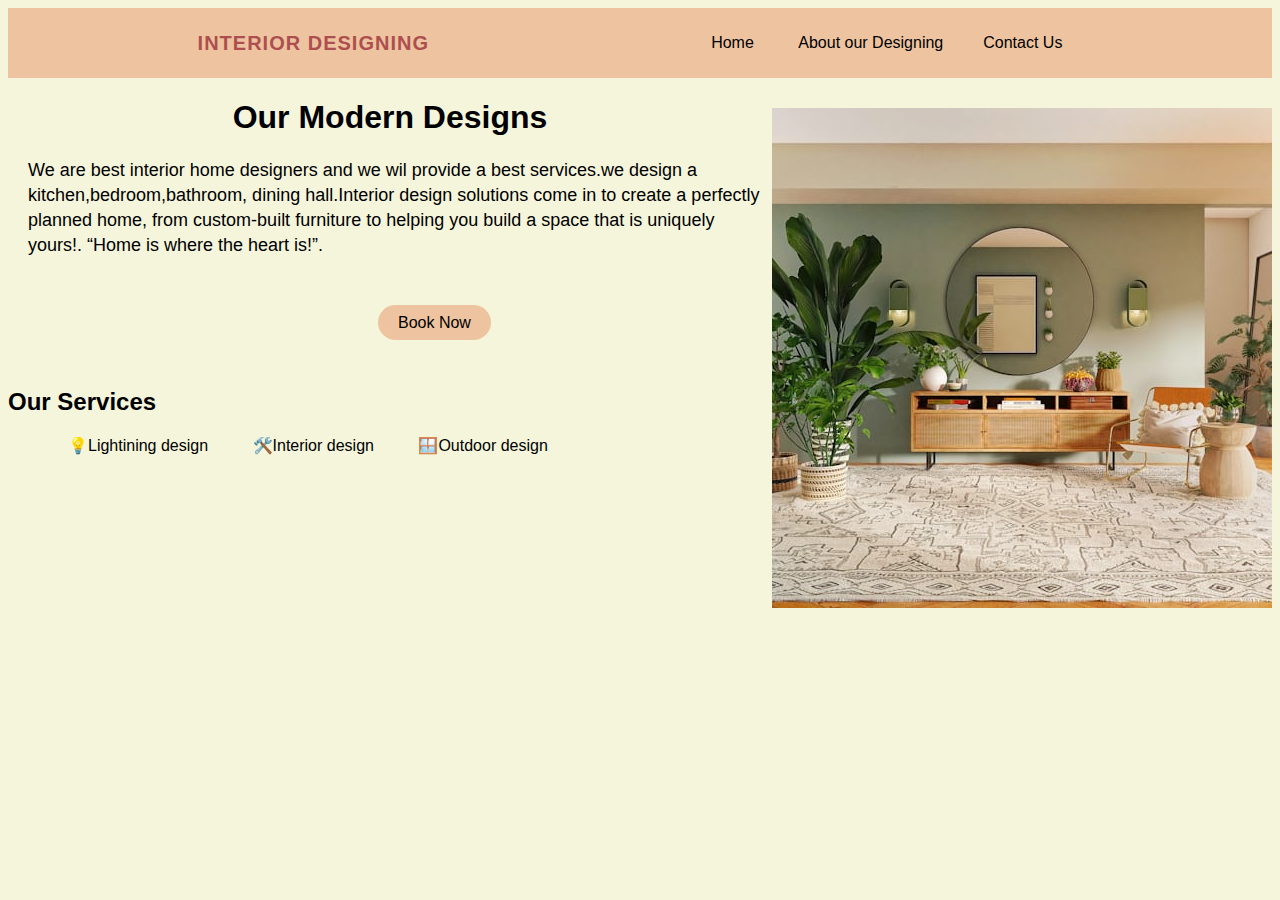
<file: index.html>
<!DOCTYPE html>
<html lang="en">
<head>
    <meta charset="UTF-8">
    <meta name="viewport" content="width=device-width, initial-scale=1.0">
    <title>Home Interior Design</title>
    <link rel="stylesheet" href="nithar.css">
    
</head>
<body>
   <header>
     <a href="#" class="logo">Interior Designing</a>
        <nav class="links">
          <ul>
            <li><a href="#">Home</a></li>
              <li>
                <a href="about.html" class="active">About our Designing</a>
             <li><a href="#">Contact Us</a></li>
          </ul>
        </nav>   
   </header>
  
      <img src="./homecollection.jpeg" class="pic">
       <div class="main">
         <h1 class="text">Our Modern Designs</h1>
      <p class="detail">We are best interior home designers and we wil provide a best services.we design a kitchen,bedroom,bathroom,
       dining hall.Interior design solutions come in to create a perfectly planned home, from custom-built furniture to helping you build a space that is uniquely yours!. “Home is where the heart is!”.
      </p>
   </div>
   <br><br>
   <a href="#" class="back">Book Now</a>
   <br><br><br>
    <div class="pot">
        <h2 class="be">Our Services</h2>
        <ul class="service">
            <li>💡Lightining design</li>
            <li>🛠️Interior design</li>
            <li>🪟Outdoor design</li>
        </ul>
         
    </div>
  
    
       
       
    
</body>
</html>
</file>
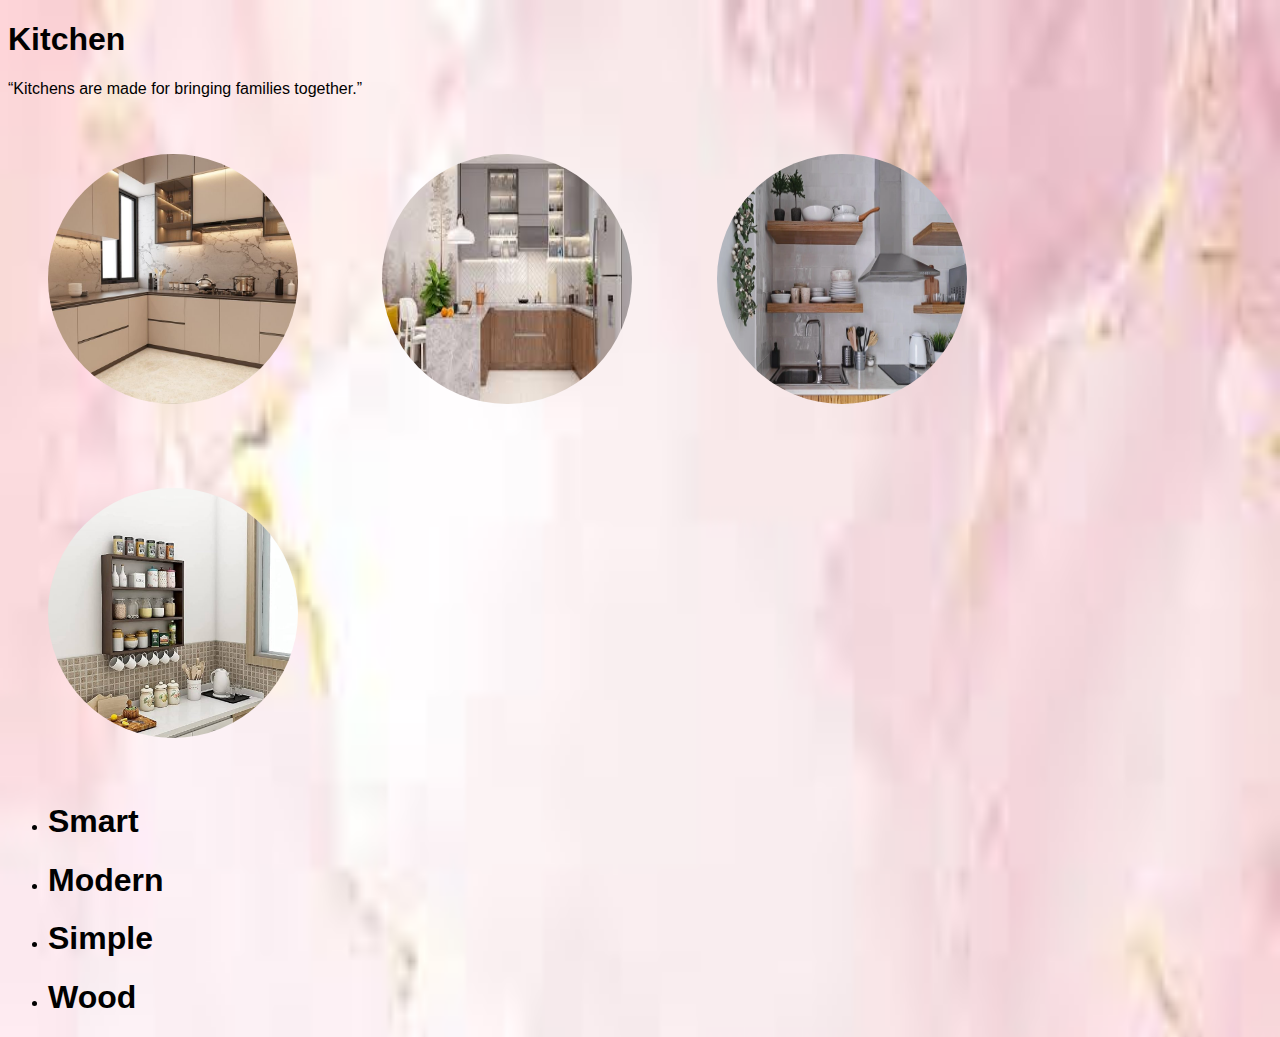
<file: About our designing.html>
<!DOCTYPE html>
<html lang="en">
<head>
    <meta charset="UTF-8">
    <meta name="viewport" content="width=device-width, initial-scale=1.0">
    <title>About Our Designing</title>
    <link rel="stylesheet" href="about.css">
</head>
<body>
<div classs="kitchen">
    <h1 class="be">Kitchen</h1>
<p class="co">“Kitchens are made for bringing families together.”</p>
</div class="house">
<img src="./smart-kitchen.jpg" class="smart">
<img src="./modern.jpeg" class="modern">
<img src="./simple.webp" class="simple">
<img src="wood.jpg" class="wood">
<ul class="cont">
     <li><h1>Smart</h1></li>
    <li><h1>Modern</h1></li>
    <li><h1>Simple</h1></li>
    <li><h1>Wood</h1></li>
</ul>

</body>
</html>
</file>
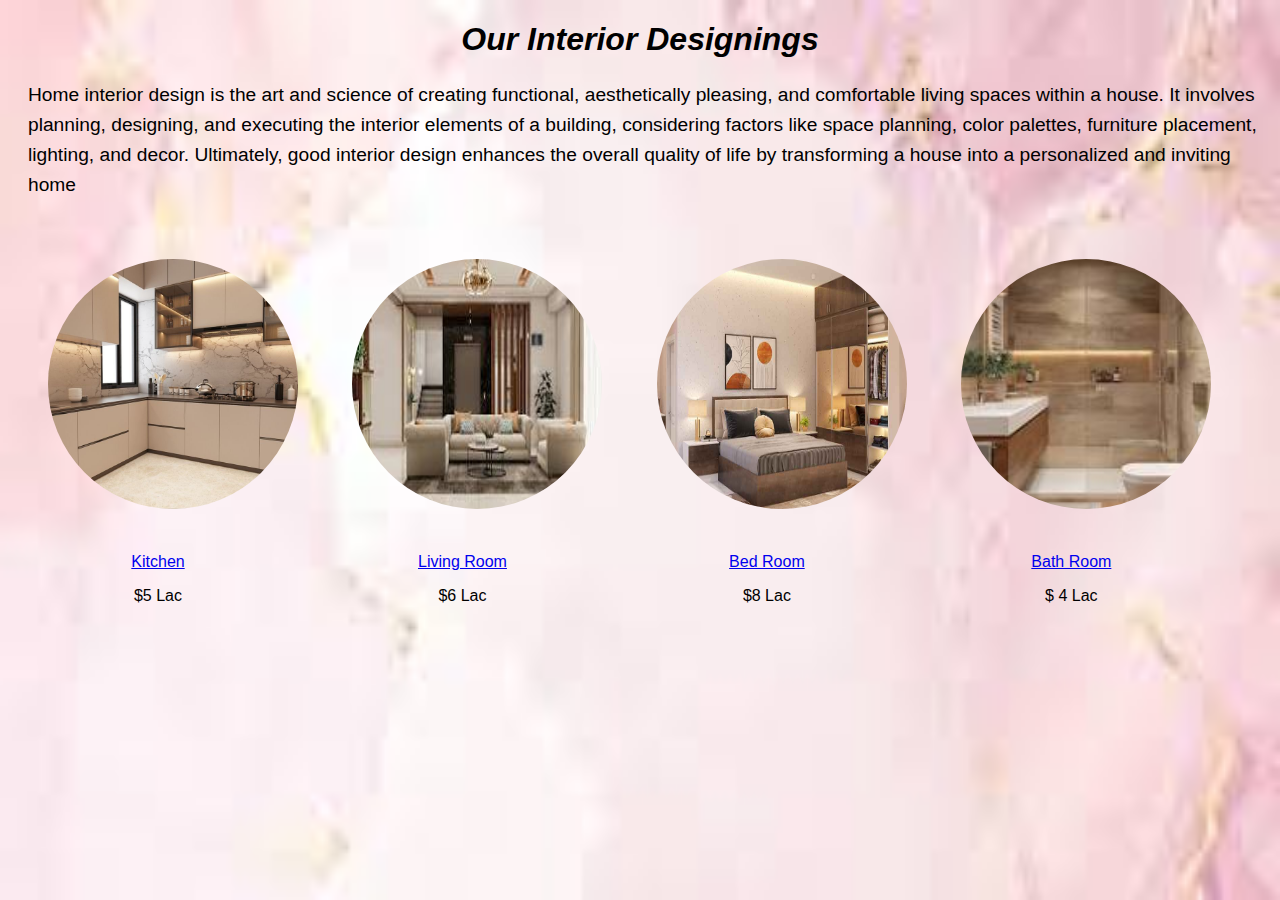
<file: about.html>
<!DOCTYPE html>
<html lang="en">
<head>
    <meta charset="UTF-8">
    <meta name="viewport" content="width=device-width, initial-scale=1.0">
    <title>About Our Designing</title>
    <link rel="stylesheet" href="about.css">
</head>
<body>
    <h1 class="interior">Our Interior Designings</h1>
       <p class="para">Home interior design is the art and science of creating functional, aesthetically pleasing, and comfortable living spaces within a house. It involves planning, designing, and executing the interior elements of a building, considering factors like space planning, color palettes, furniture placement, lighting, and decor. Ultimately, good interior design enhances the overall quality of life by transforming a house into a personalized and inviting home</p>
<div class="main">
    <div class="main-sub">
<img src="./smart-kitchen.jpg" class="smart">
<a href="kitchen.html">Kitchen</a>
<p>$5 Lac</p>
</div>
<div class="main-sub">
   <img src="./livingroom.jpeg" class="modern"> 
   <a href="living.html">Living Room</a>
   <p>$6 Lac</p>
</div>
<div class="main-sub"> 
<img src="./bedroom.jpg" class="simple"> 
<a href="bedroom.html">Bed Room</a>
<p>$8 Lac</p>
</div>
<div class="main-sub">
   <img src="./bathroom.jpeg" class="wood"> 
 <a href="bathroom.html">Bath Room</a>
   <p>$ 4 Lac</p>
</div>




</body>
</html>
</file>
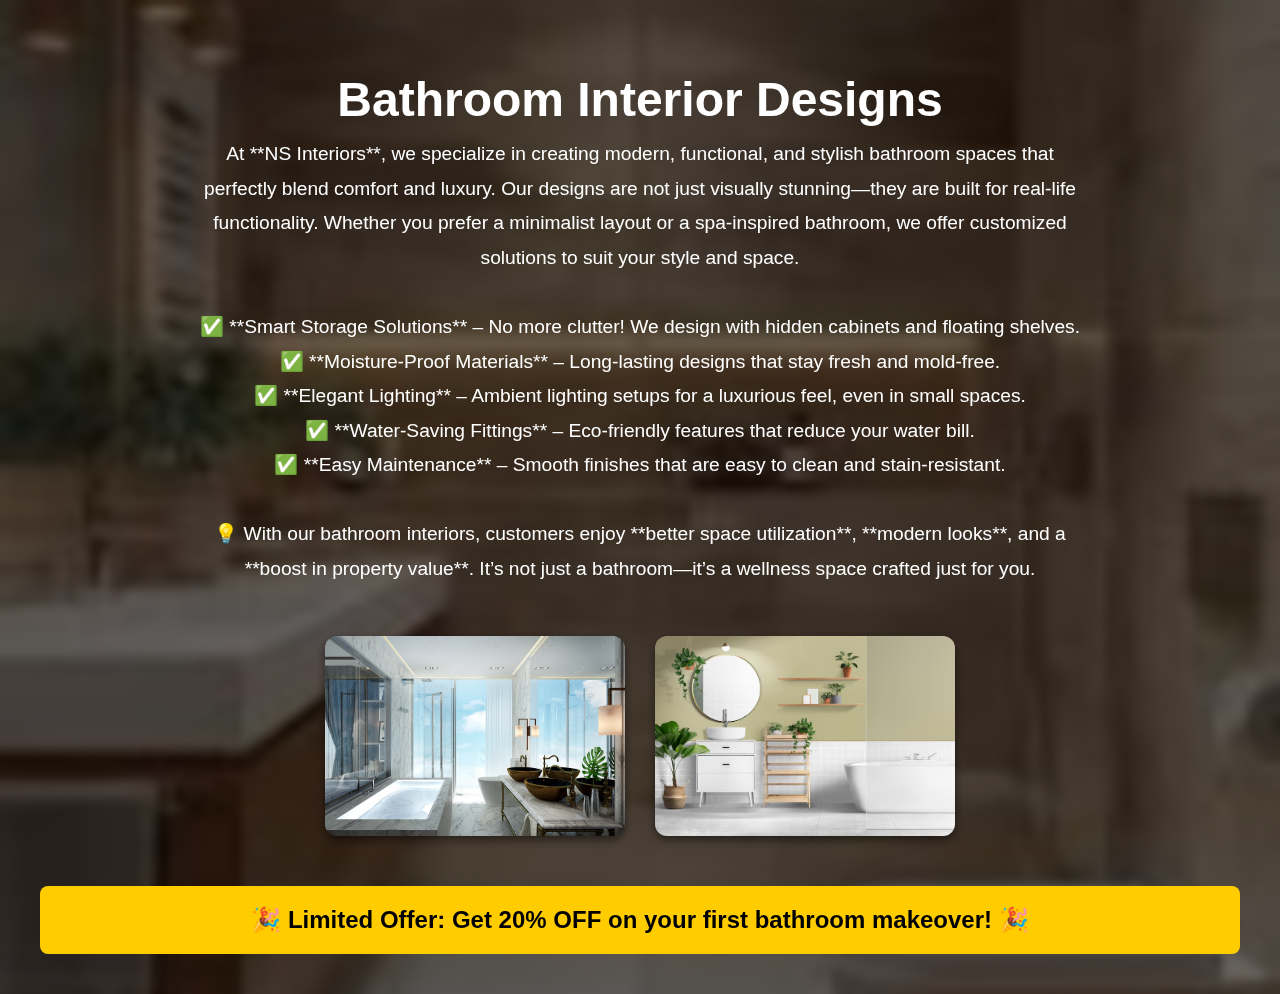
<file: bathroom.html>
<!DOCTYPE html>
<html lang="en">
<head>
  <meta charset="UTF-8" />
  <meta name="viewport" content="width=device-width, initial-scale=1.0"/>
  <title>Elegant Bathroom Interiors</title>
  <style>
    body {
      margin: 0;
      font-family: 'Segoe UI', sans-serif;
      background-image: url('bathroom.jpeg');
      background-size: cover;
      background-position: center;
      color: #fff;
      backdrop-filter: blur(3px);
    }

    .overlay {
      background-color: rgba(0, 0, 0, 0.6);
      padding: 40px;
    }

    h1 {
      text-align: center;
      font-size: 3em;
      margin-bottom: 10px;
    }

    p.description {
      text-align: center;
      font-size: 1.2em;
      max-width: 900px;
      margin: auto;
      line-height: 1.8;
    }

    .gallery {
      display: flex;
      flex-wrap: wrap;
      justify-content: center;
      gap: 30px;
      margin: 50px 0;
    }

    .gallery img {
      width: 300px;
      height: 200px;
      object-fit: cover;
      border-radius: 12px;
      box-shadow: 0 4px 10px rgba(0,0,0,0.5);
      transition: transform 0.3s;
    }

    .gallery img:hover {
      transform: scale(1.05);
    }

    .discount {
      background-color: #ffcc00;
      color: #000;
      text-align: center;
      padding: 20px;
      font-size: 1.5em;
      font-weight: bold;
      border-radius: 8px;
      margin-top: 30px;
    }
  </style>
</head>
<body>
  <div class="overlay">
    <h1>Bathroom Interior Designs</h1>
    <p class="description">
      At **NS Interiors**, we specialize in creating modern, functional, and stylish bathroom spaces that perfectly blend comfort and luxury. Our designs are not just visually stunning—they are built for real-life functionality. Whether you prefer a minimalist layout or a spa-inspired bathroom, we offer customized solutions to suit your style and space.

      <br><br>

      ✅ **Smart Storage Solutions** – No more clutter! We design with hidden cabinets and floating shelves.<br>
      ✅ **Moisture-Proof Materials** – Long-lasting designs that stay fresh and mold-free.<br>
      ✅ **Elegant Lighting** – Ambient lighting setups for a luxurious feel, even in small spaces.<br>
      ✅ **Water-Saving Fittings** – Eco-friendly features that reduce your water bill.<br>
      ✅ **Easy Maintenance** – Smooth finishes that are easy to clean and stain-resistant.

      <br><br>

      💡 With our bathroom interiors, customers enjoy **better space utilization**, **modern looks**, and a **boost in property value**. It’s not just a bathroom—it’s a wellness space crafted just for you.
    </p>

    <div class="gallery">
      <img src="bath1.jpg" alt="Modern Bathroom Design">
      <img src="bath2.avif" alt="Minimalist Bathroom Style">
    </div>

    <div class="discount">
      🎉 Limited Offer: Get 20% OFF on your first bathroom makeover! 🎉
    </div>
  </div>
</body>
</html>
</file>
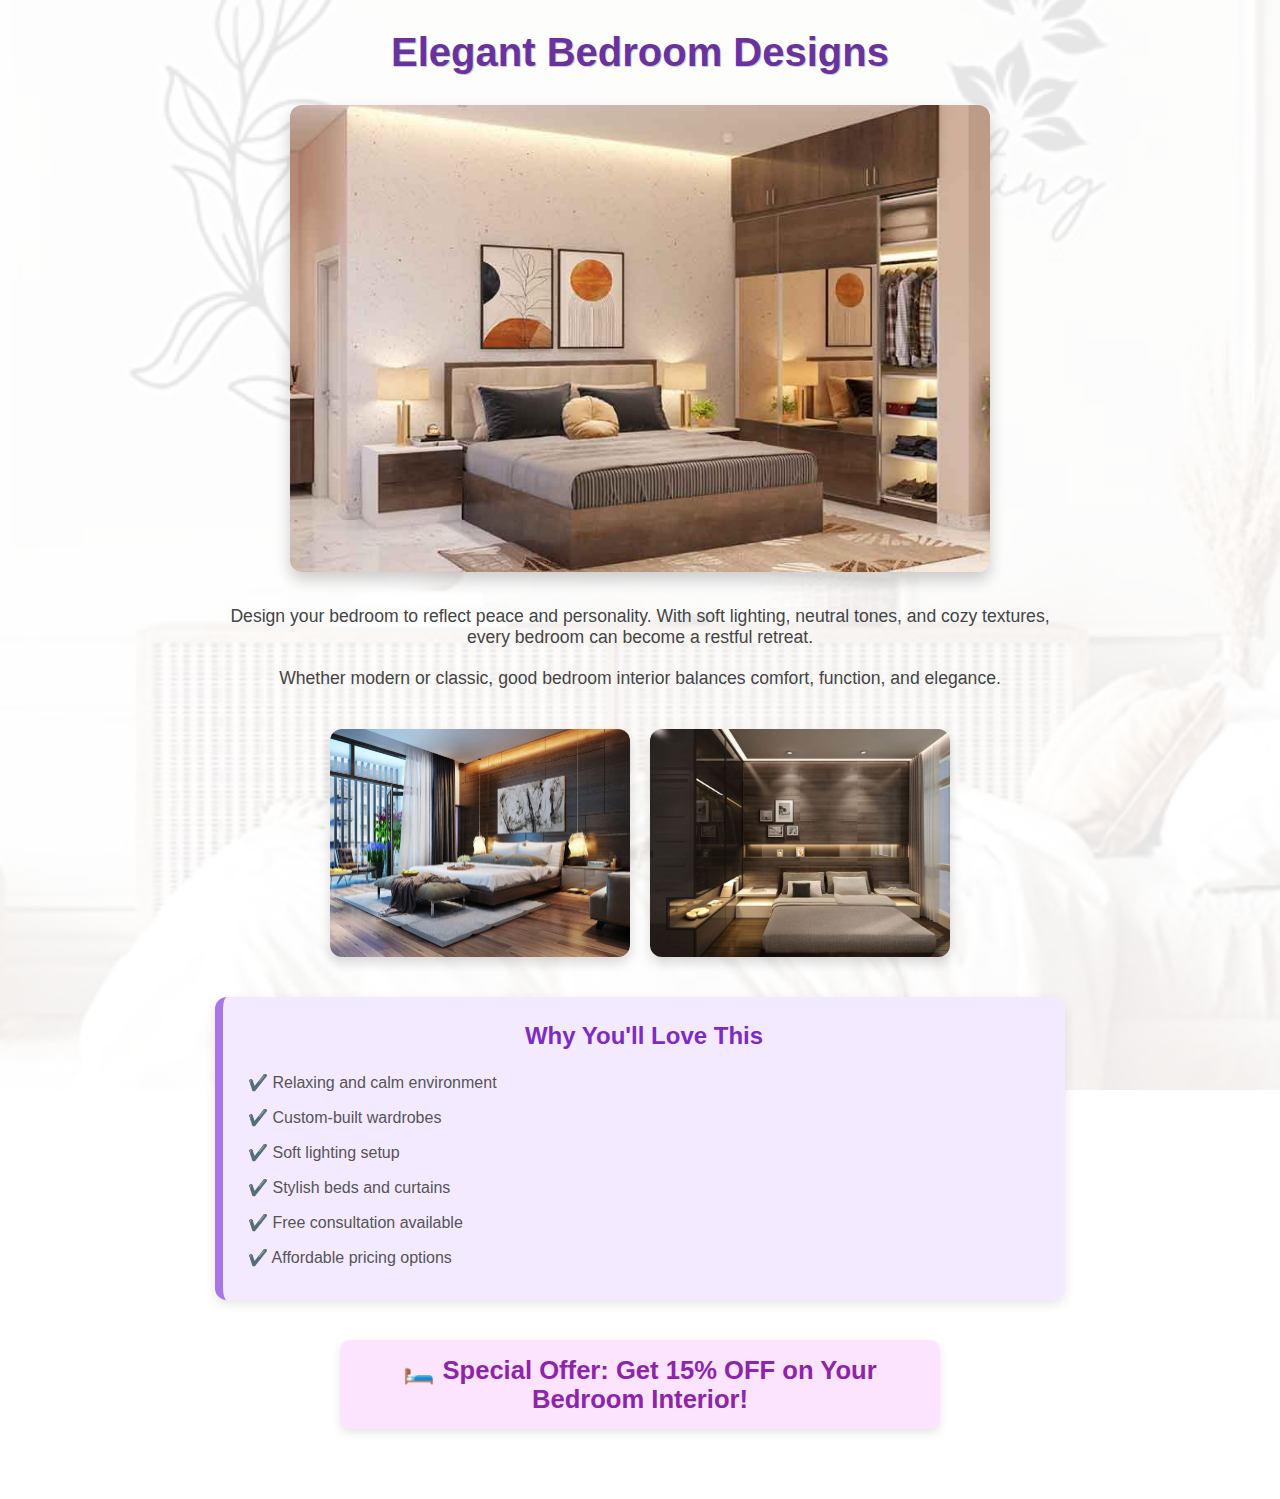
<file: bedroom.html>
<!DOCTYPE html>
<html lang="en">
<head>
  <meta charset="UTF-8" />
  <meta name="viewport" content="width=device-width, initial-scale=1.0"/>
  <title>Elegant Bedroom Design</title>
  <style>
    * {
      margin: 0;
      padding: 0;
      box-sizing: border-box;
      font-family: 'Segoe UI', sans-serif;
    }

    body {
      background-image: url('bedback.jpg');
      background-size: cover;
      background-position: center;
      background-repeat: no-repeat;
      background-attachment: fixed;
      color: #333;
    }

    .overlay {
      background-color: rgba(255, 255, 255, 0.9);
      min-height: 100vh;
      padding-bottom: 50px;
    }

    header {
      text-align: center;
      padding: 30px 20px 10px;
    }

    header h1 {
      font-size: 2.5rem;
      color: #6a329f;
      text-shadow: 1px 1px #ccc;
    }

    .container {
      max-width: 1100px;
      margin: 0 auto;
      padding: 20px;
    }

    .image-container {
      text-align: center;
      margin-bottom: 30px;
    }

    .image-container img {
      width: 90%;
      max-width: 700px;
      height: auto;
      border-radius: 12px;
      box-shadow: 0 8px 16px rgba(0, 0, 0, 0.2);
      transition: transform 0.4s;
    }

    .image-container img:hover {
      transform: scale(1.02);
    }

    .extra-images {
      display: flex;
      justify-content: center;
      gap: 20px;
      margin: 40px 0;
      flex-wrap: wrap;
    }

    .extra-images img {
      width: 300px;
      max-width: 90%;
      border-radius: 12px;
      box-shadow: 0 6px 12px rgba(0, 0, 0, 0.15);
      transition: transform 0.3s;
    }

    .extra-images img:hover {
      transform: scale(1.05);
    }

    .description {
      text-align: center;
      margin: 30px auto;
      max-width: 850px;
      font-size: 1.1rem;
    }

    .description p {
      margin-bottom: 20px;
      color: #444;
    }

    .benefits {
      background-color: #f4eaff;
      border-left: 8px solid #aa75e6;
      padding: 25px;
      max-width: 850px;
      margin: 0 auto;
      border-radius: 12px;
      box-shadow: 0 4px 12px rgba(0, 0, 0, 0.1);
    }

    .benefits h2 {
      color: #7c2bc7;
      margin-bottom: 15px;
      text-align: center;
    }

    .benefits ul {
      list-style: none;
      padding-left: 0;
    }

    .benefits ul li {
      padding: 8px 0;
      font-size: 1rem;
      color: #555;
    }

    .benefits ul li::before {
      content: "✔️ ";
      color: green;
    }

    .discount {
      text-align: center;
      margin-top: 40px;
      font-size: 1.6rem;
      font-weight: bold;
      color: #8e24aa;
      background-color: #fce4ff;
      padding: 15px 20px;
      border-radius: 10px;
      box-shadow: 0 4px 10px rgba(0, 0, 0, 0.1);
      max-width: 600px;
      margin-left: auto;
      margin-right: auto;
    }

    @media (max-width: 768px) {
      header h1 {
        font-size: 2rem;
      }

      .discount {
        font-size: 1.2rem;
      }

      .extra-images {
        flex-direction: column;
        align-items: center;
      }
    }
  </style>
</head>
<body>
  <div class="overlay">
    <header>
      <h1>Elegant Bedroom Designs</h1>
    </header>

    <div class="container">
      <!-- Main Bedroom Image -->
      <div class="image-container">
        <img src="bedroom.jpg" alt="Bedroom Interior">
      </div>

      <!-- Description Text -->
      <div class="description">
        <p>
          Design your bedroom to reflect peace and personality. With soft lighting, neutral tones, and cozy textures,
          every bedroom can become a restful retreat.
        </p>
        <p>
          Whether modern or classic, good bedroom interior balances comfort, function, and elegance.
        </p>
      </div>

      <!-- Extra Images Row -->
      <div class="extra-images">
        <img src="bed1.jpg" alt="Bed Design 1">
        <img src="bed2.jpg" alt="Bed Design 2">
      </div>

      <!-- Benefits List -->
      <div class="benefits">
        <h2>Why You'll Love This</h2>
        <ul>
          <li>Relaxing and calm environment</li>
          <li>Custom-built wardrobes</li>
          <li>Soft lighting setup</li>
          <li>Stylish beds and curtains</li>
          <li>Free consultation available</li>
          <li>Affordable pricing options</li>
        </ul>
      </div>

      <!-- Discount Message -->
      <div class="discount">
        🛏️ Special Offer: Get 15% OFF on Your Bedroom Interior!
      </div>
    </div>
  </div>
</body>
</html>
</file>
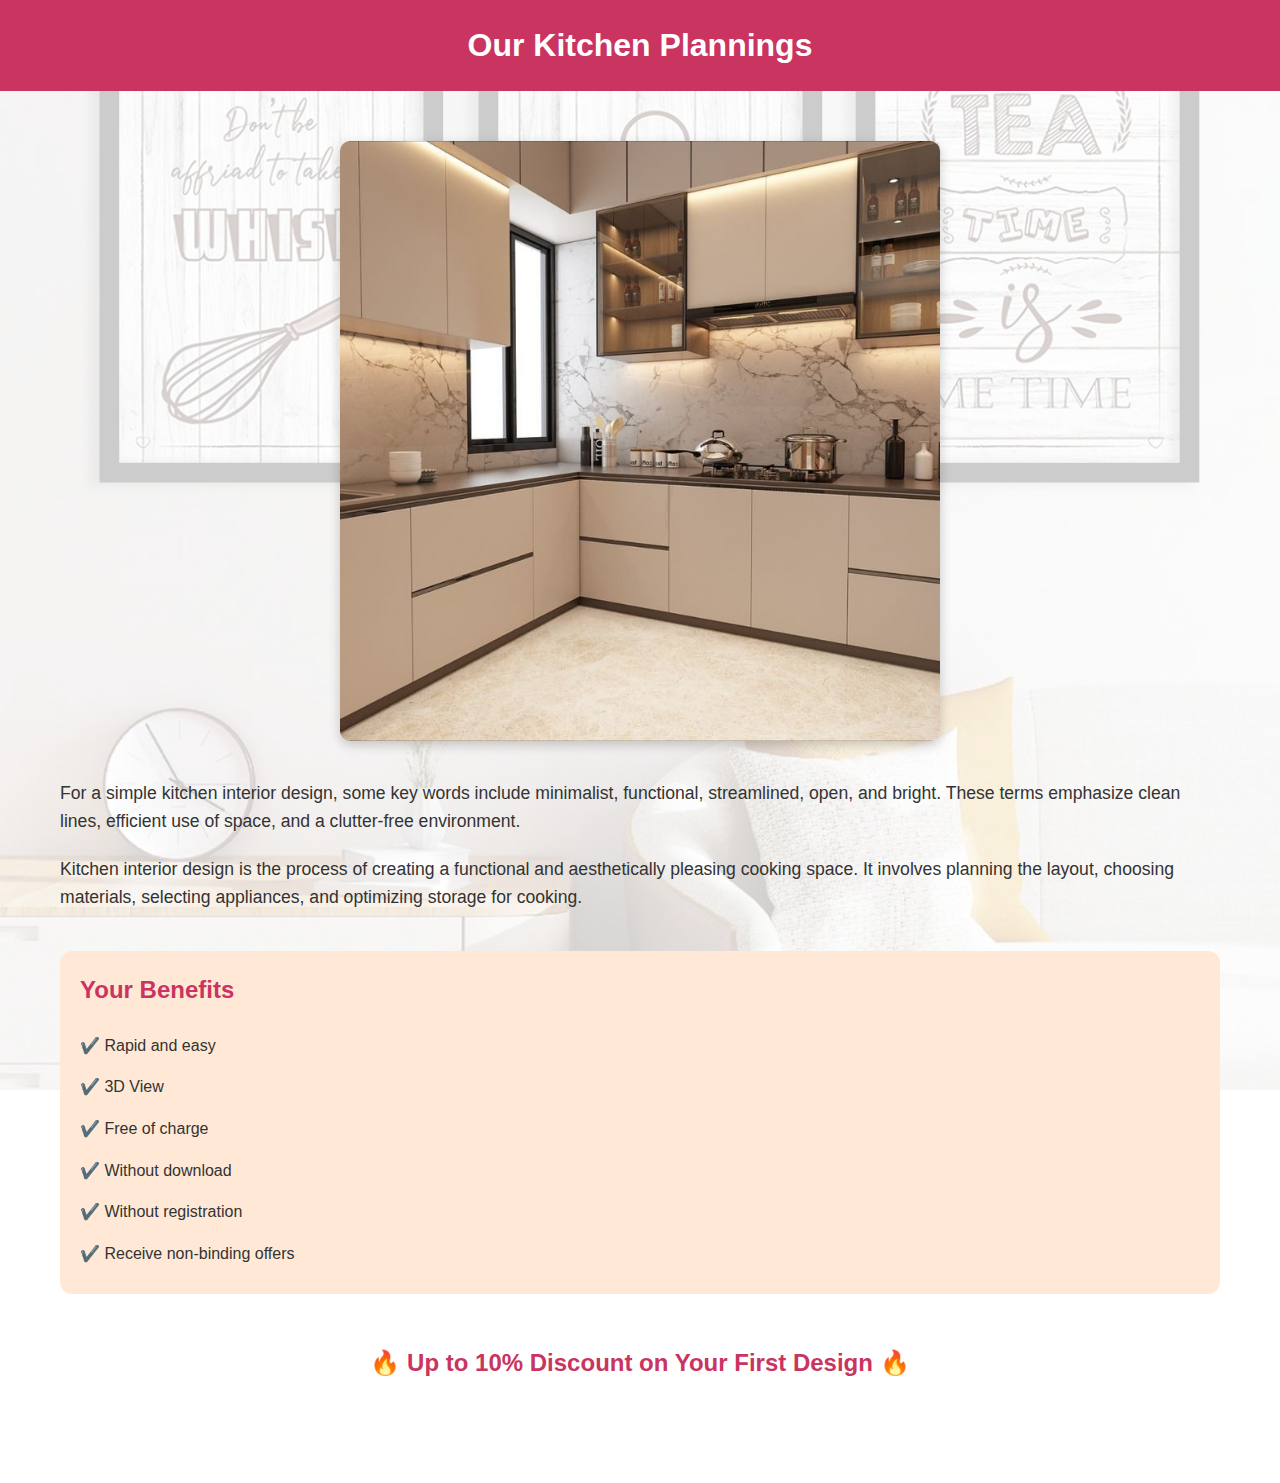
<file: kitchen.html>
<!DOCTYPE html>
<html lang="en">
<head>
  <meta charset="UTF-8" />
  <meta name="viewport" content="width=device-width, initial-scale=1.0" />
  <title>Kitchen</title>
  <style>
    * {
      box-sizing: border-box;
      margin: 0;
      padding: 0;
      font-family: 'Segoe UI', sans-serif;
    }

    body {
      background-image: url('kitback.webp');
      background-size: cover;
      background-position: center;
      background-repeat: no-repeat;
      background-attachment: fixed;
      color: #333;
      line-height: 1.6;
    }

    /* Background overlay effect for better text readability */
    .overlay {
      background-color: rgba(255, 255, 255, 0.8);
      min-height: 100vh;
      padding-bottom: 50px;
    }

    header {
      background-color: #ca3461;
      padding: 20px;
      text-align: center;
      color: white;
    }

    header h1 {
      font-size: 2em;
    }

    .container {
      max-width: 1200px;
      margin: 30px auto;
      padding: 20px;
    }

    .image-container {
      text-align: center;
    }

    .image-container img {
      width: 90%;
      max-width: 600px;
      border-radius: 10px;
      box-shadow: 0 4px 12px rgba(0,0,0,0.2);
    }

    .description {
      margin-top: 30px;
    }

    .description p {
      margin-bottom: 20px;
      font-size: 1.1em;
    }

    .benefits {
      background-color: #ffe9d6;
      padding: 20px;
      border-radius: 12px;
      margin-top: 40px;
    }

    .benefits h2 {
      color: #ca3461;
      margin-bottom: 15px;
    }

    .benefits ul {
      list-style-type: none;
      padding-left: 0;
    }

    .benefits ul li {
      padding: 8px 0;
      font-size: 1em;
    }

    .benefits ul li::before {
      content: "✔️ ";
      color: green;
    }

    .discount {
      text-align: center;
      margin-top: 50px;
      font-size: 1.5em;
      color: #ca3461;
      font-weight: bold;
    }

    @media (max-width: 768px) {
      header h1 {
        font-size: 1.5em;
      }

      .discount {
        font-size: 1.2em;
      }
    }
  </style>
</head>
<body>
  <!-- Add overlay to make text visible on background -->
  <div class="overlay">

    <header>
      <h1>Our Kitchen Plannings</h1>
    </header>

    <div class="container">
      <div class="image-container">
        <img src="smart-kitchen.jpg" alt="Smart Kitchen" />
      </div>

      <div class="description">
        <p>
          For a simple kitchen interior design, some key words include minimalist, functional, streamlined, open, and bright.
          These terms emphasize clean lines, efficient use of space, and a clutter-free environment.
        </p>
        <p>
          Kitchen interior design is the process of creating a functional and aesthetically pleasing cooking space.
          It involves planning the layout, choosing materials, selecting appliances, and optimizing storage for cooking.
        </p>
      </div>

      <div class="benefits">
        <h2>Your Benefits</h2>
        <ul>
          <li>Rapid and easy</li>
          <li>3D View</li>
          <li>Free of charge</li>
          <li>Without download</li>
          <li>Without registration</li>
          <li>Receive non-binding offers</li>
        </ul>
      </div>

      <div class="discount">
        🔥 Up to 10% Discount on Your First Design 🔥
      </div>
    </div>

  </div>
</body>
</html>
</file>
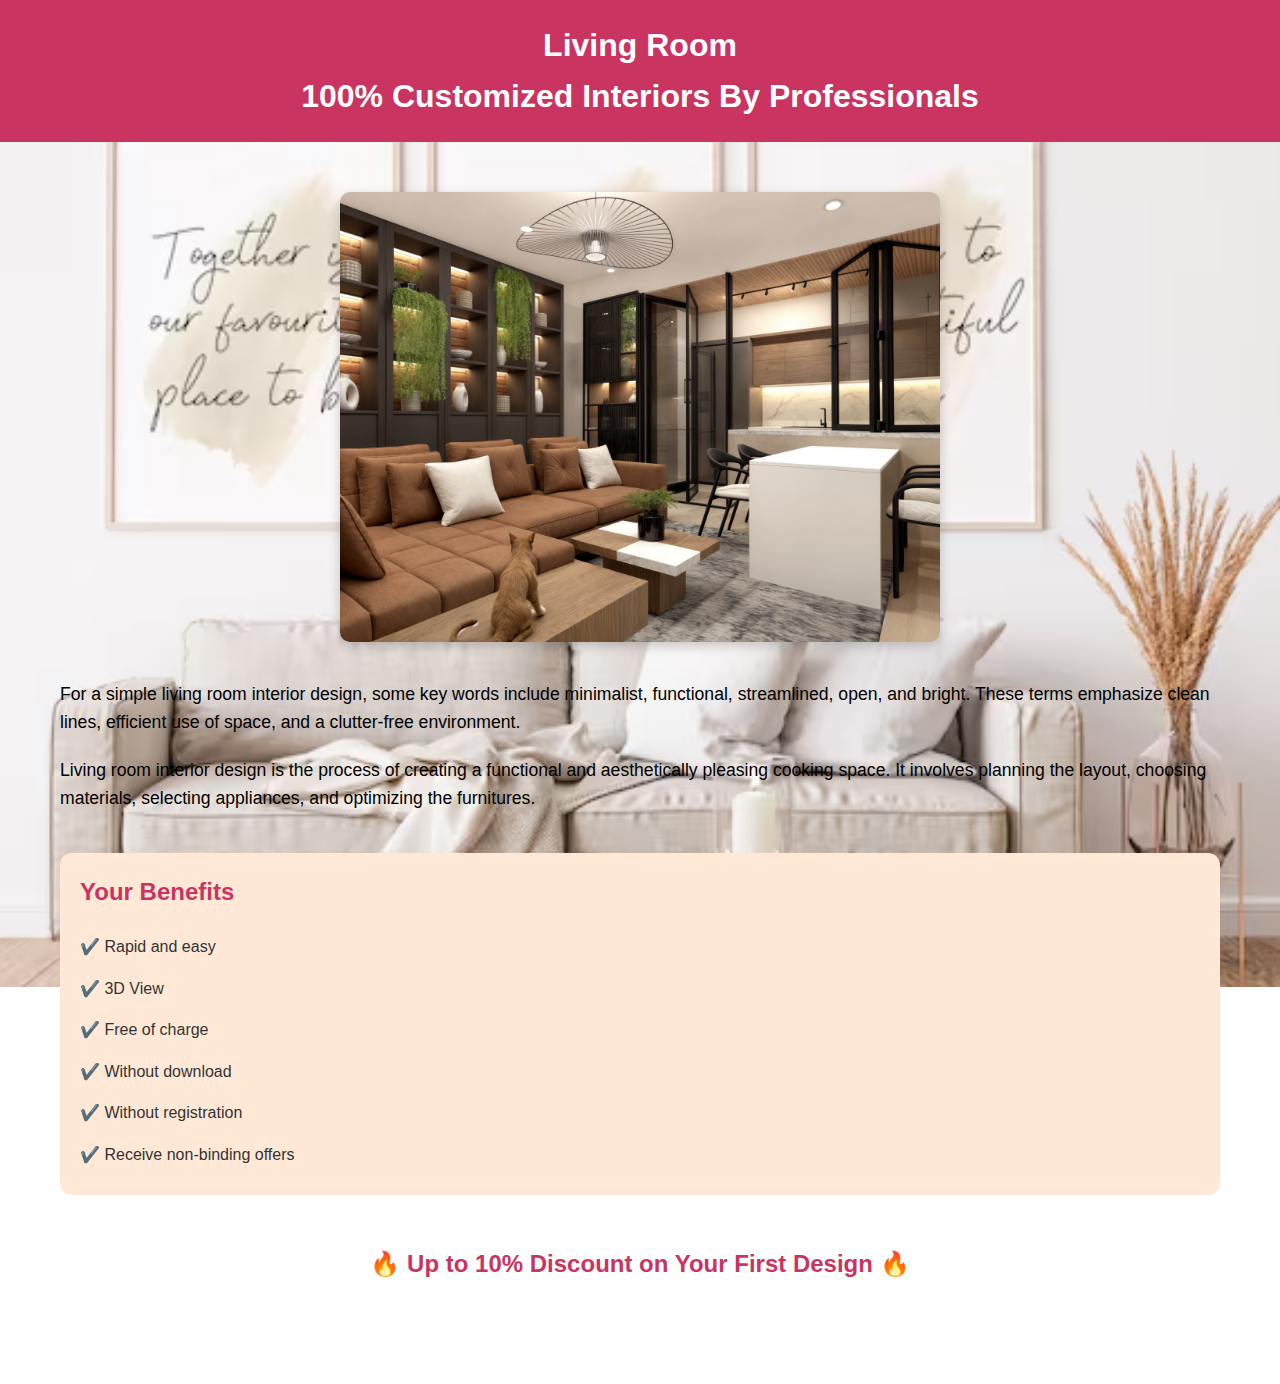
<file: living.html>
<!DOCTYPE html>
<html lang="en">
<head>
  <meta charset="UTF-8" />
  <meta name="viewport" content="width=device-width, initial-scale=1.0" />
  <title>Kitchen</title>
  <style>
    * {
      box-sizing: border-box;
      margin: 0;
      padding: 0;
      font-family: 'Segoe UI', sans-serif;
    }

    body {
      background-image:url(livingback.avif);
      background-size: cover;
      background-position: center;
      background-repeat: no-repeat;
      background-attachment: fixed;
      color: #333;
      line-height: 1.6;
    }

    /* Background overlay effect for better text readability */
    .overlay {
      background-color: rgb(187, 125, 125)
      min-height: 100vh;
      padding-bottom: 50px;
    }

    header {
      background-color: #ca3461;
      padding: 20px;
      text-align: center;
      color: white;
    }

    header h1 {
      font-size: 2em;
    }

    .container {
      max-width: 1200px;
      margin: 30px auto;
      padding: 20px;
    }

    .image-container {
      text-align: center;
    }

    .image-container img {
      width: 90%;
      max-width: 600px;
      border-radius: 10px;
      box-shadow: 0 4px 12px rgba(0,0,0,0.2);
    }

    .description {
      margin-top: 30px;
    }

    .description p {
      margin-bottom: 20px;
      font-size: 1.1em;
      color: black;
    }

    .benefits {
      background-color: #ffe9d6;
      padding: 20px;
      border-radius: 12px;
      margin-top: 40px;
    }

    .benefits h2 {
      color: #ca3461;
      margin-bottom: 15px;
    }

    .benefits ul {
      list-style-type: none;
      padding-left: 0;
    }

    .benefits ul li {
      padding: 8px 0;
      font-size: 1em;
    }

    .benefits ul li::before {
      content: "✔️ ";
      color: green;
    }

    .discount {
      text-align: center;
      margin-top: 50px;
      font-size: 1.5em;
      color: #ca3461;
      font-weight: bold;
    }

    @media (max-width: 768px) {
      header h1 {
        font-size: 1.5em;
      }

      .discount {
        font-size: 1.2em;
      }
    }
  </style>
</head>
<body>
  <!-- Add overlay to make text visible on background -->
  <div class="overlay">

    <header>
      <h1> Living Room </h1>
      <h1>100% Customized Interiors By Professionals</h1>
    </header>

    <div class="container">
      <div class="image-container">
        <img src="living2.webp" alt="Smart Kitchen" />
      </div>

      <div class="description">
        <p>
          For a simple living room interior design, some key words include minimalist, functional, streamlined, open, and bright.
          These terms emphasize clean lines, efficient use of space, and a clutter-free environment.
        </p>
        <p>
          Living room interior design is the process of creating a functional and aesthetically pleasing cooking space.
          It involves planning the layout, choosing materials, selecting appliances, and optimizing the furnitures.
        </p>
      </div>

      <div class="benefits">
        <h2>Your Benefits</h2>
        <ul>
          <li>Rapid and easy</li>
          <li>3D View</li>
          <li>Free of charge</li>
          <li>Without download</li>
          <li>Without registration</li>
          <li>Receive non-binding offers</li>
        </ul>
      </div>

      <div class="discount">
        🔥 Up to 10% Discount on Your First Design 🔥
      </div>
    </div>

  </div>
</body>
</html>
</file>
<file: nithar.css>
*{
    font-family:"Roboto",sans-serif;
}
header{
    display: flex;
    justify-content:space-between;
    align-items: center;
    padding:10px 15%;
    background-color:rgb(238, 196, 160);
}
a{
    text-decoration: none;
    color:black;
;
} 
body{
    background-color: beige;
}  
.logo{
    font-size: 20px;
    text-transform:uppercase ;
    letter-spacing: 1px;
    font-weight: bold;
    color:rgb(173, 79, 79);
}
.links{
    list-style: none;
}
.links li{
    display: inline-block;
    padding: 0px 20px;
}

.links li a:hover{
    background-color:rgb(196, 171, 153);
}
.pic{
    float: right;
    padding-top: 30px;
}
.main h1{
    text-align:center;
}
.back{
    padding: 9px 20px;
    border-radius: 50px;
    background-color:rgb(238, 196, 160);
    margin-left:370px;
}
.back:hover{
    background-color:rgb(173, 79, 79);
}
.detail{
    font-size: large;
    margin: 20px;
    line-height: 25px;
}
.service li{
    display: inline-block;
    list-style: none;
    padding: 0px 20px;
}


.pot{
    display: inline-block;
}
</file>
<file: about.css>
*{
    font-family:"Roboto",sans-serif;
}
body{
    background-image:url(back2.jpeg);
    background-repeat: no-repeat;
    background-size: 100% 200%;

}
.interior{
    text-align: center;
    font-style: italic;
}
.para{
    margin-left: 20px;
    font-size: larger;
    line-height: 30px;
}

.house{
    display: flex;
    flex-direction: row;
    justify-content: space-around;
    padding: 30px 30px 30px 30px;
    
}

.smart{
    height: 250px;
    width: 250px;
      padding: 40px 40px 40px 40px; 
      border-radius: 100%;
}
.modern{
     height: 250px;
    width: 250px;
     padding: 40px 40px 40px 40px;
      border-radius: 100%;
}
.simple{
     height: 250px;
    width: 250px;
     padding: 40px 40px 40px 40px;
    border-radius: 100%;

}
.wood{
      height: 250px;
    width: 250px;
     padding: 40px 40px 40px 40px;
      border-radius: 100%;
}

.main-sub{
     display:inline-block;
     width:300px;
     height:450px;
     justify-content: space-between;
     border-width:500px;
     border-bottom: 30px;
    
     text-align:center ;
   
}
</file>
